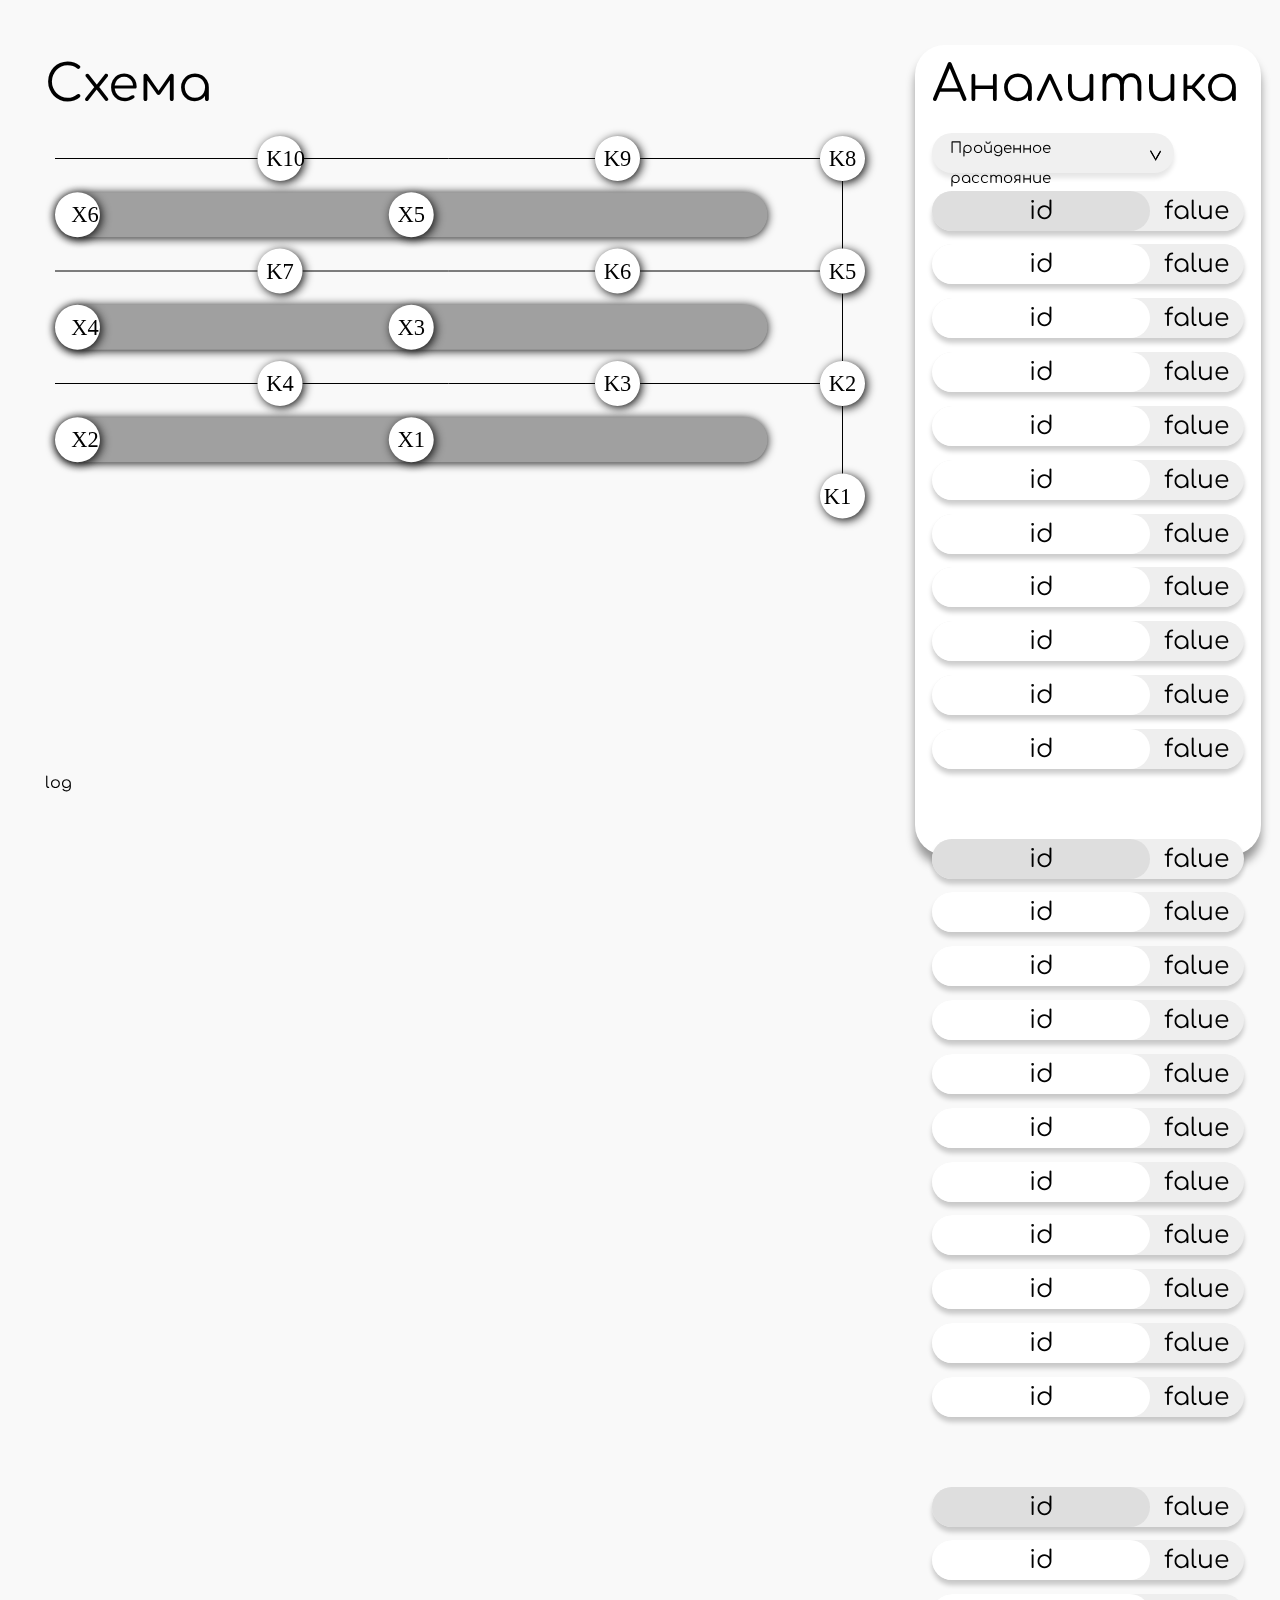
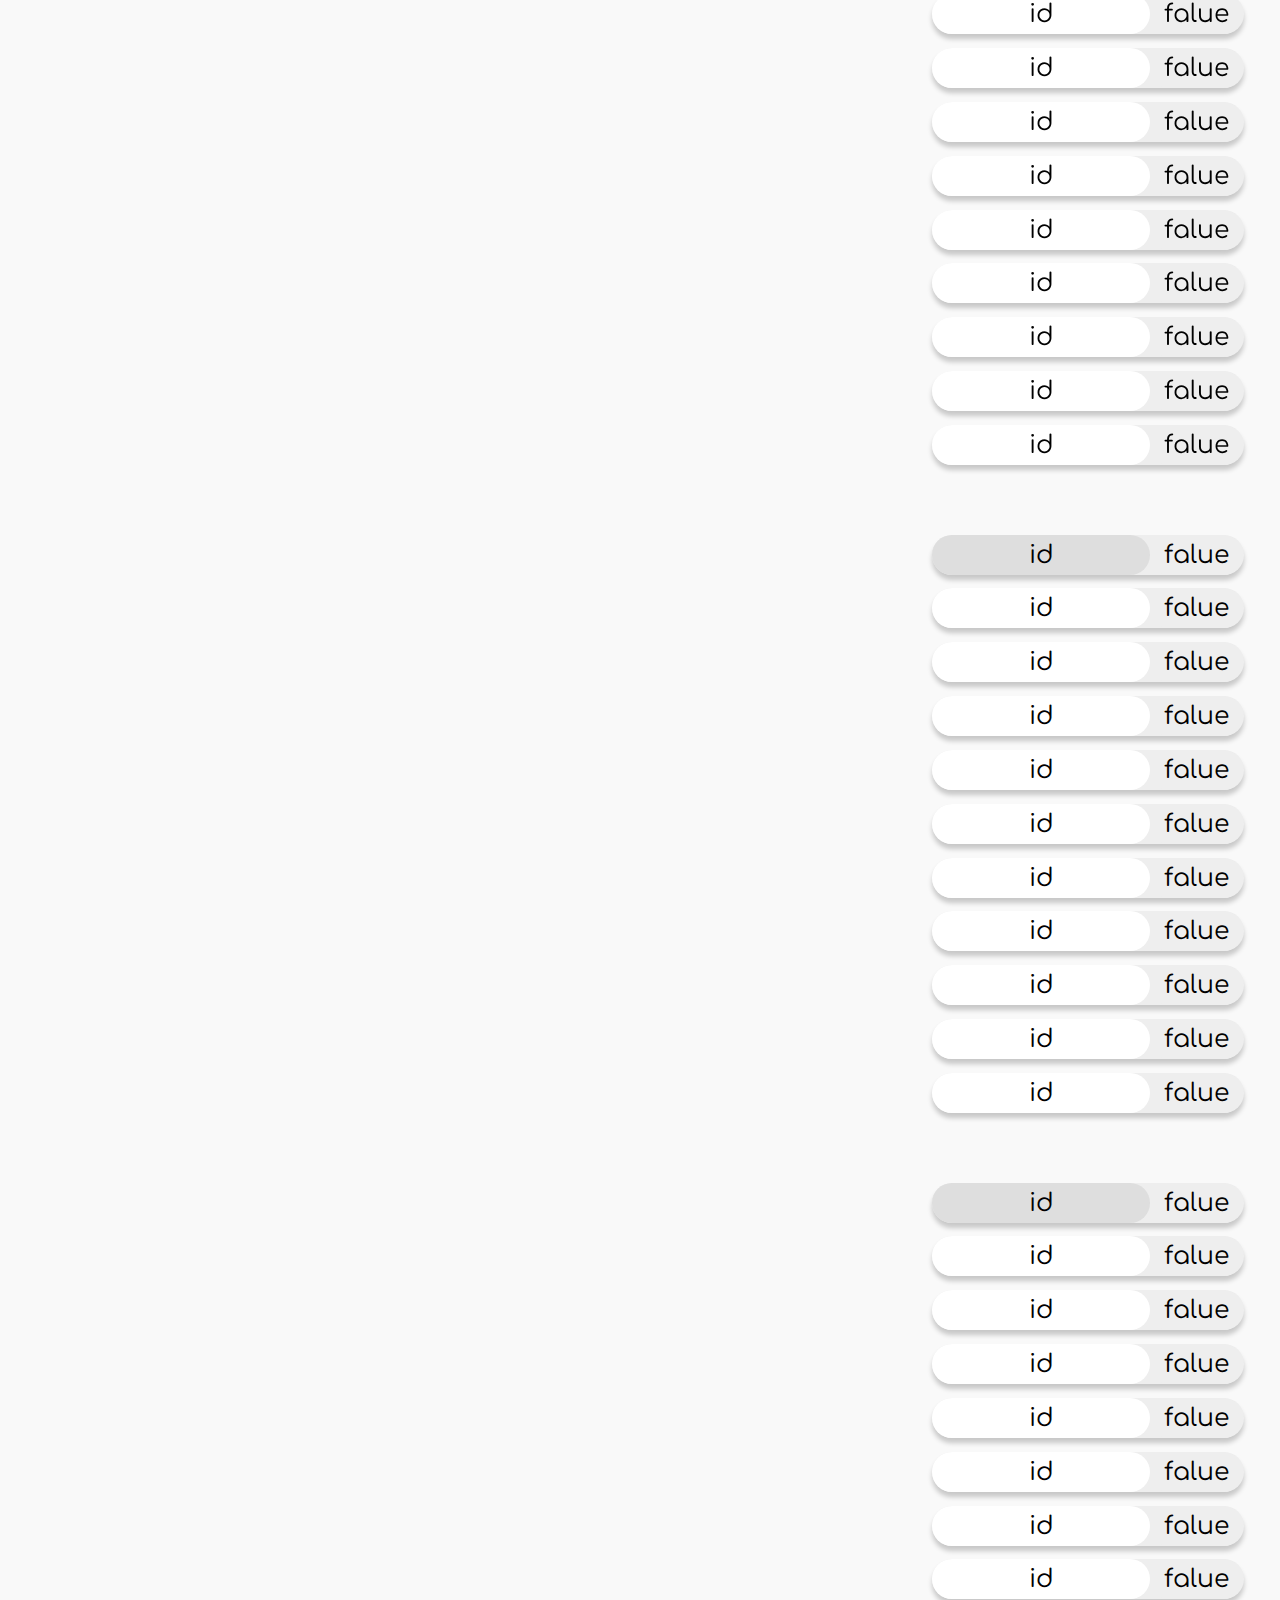
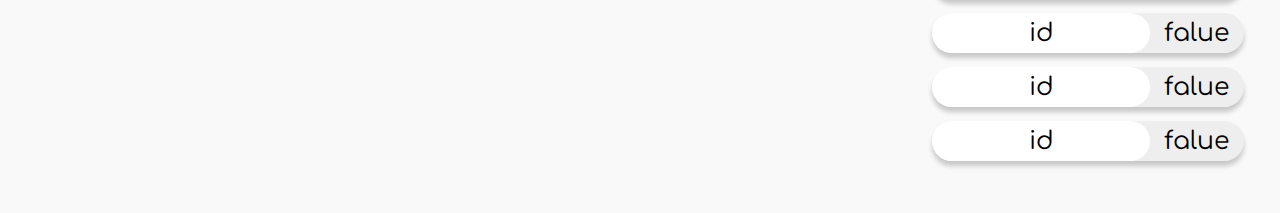
<file: WarehouseHackaton/index.html>
<!DOCTYPE html>
<html lang="en">
<head>
    <meta charset="UTF-8">
    <meta name="viewport" content="width=device-width, initial-scale=1.0">
    <link rel="stylesheet" href="styles/style.css">
    <link rel="preconnect" href="https://fonts.googleapis.com">
    <script src="js/canvas.js"></script>
    <script src="js/analysis.js"></script>
<link rel="preconnect" href="https://fonts.gstatic.com" crossorigin>
<link href="https://fonts.googleapis.com/css2?family=Comfortaa:wght@300;400;700&family=Montserrat:wght@500&family=Unbounded:wght@300&display=swap" rel="stylesheet">
    <title>Мониторинг склада</title>
</head>
<body>
    <div class="left_side">
        <div class="content">
            <div class="scheme_label">Схема</div>
            <div class="scheme" id="scheme">
                <canvas class="scheme_canvas" id='example'>Обновите браузер</canvas>
            </div>
            <script src="js/canvas.js"></script>
            <div class="log">log</div>
        </div>
    </div>
    <div class="right_side">
        <div class="analysis">
            <div class="label">Аналитика</div>
            <div class="dropdown">
                <button>
                    <div class="profile_name" id="p_n">Пройденное расстояние</div>
                    <img src="imgs/arrow.png" alt="" class="img">
                </button>
                <div class="dropdown-options">
                    <a onclick="SetActive(1)">Пройденное расстояние</a>
                    <a onclick="SetActive(2)">Количество выполненных заказов</a>
                    <a onclick="SetActive(3)">Время в движениее</a>
                    <a onclick="SetActive(4)">Время простоя</a>
                    <a onclick="SetActive(5)">Время нахождения в каждом статусе</a>
                </div>
              </div>
            <div class="table_1" id="t_1">
                <div class="table_ladel">
                    <div class="label_id">id</div>
                    <div class="falue">falue</div>
                </div>
                <div class="table_row">
                    <div class="id">id</div>
                    <div class="falue">falue</div>
                </div>
                <div class="table_row">
                    <div class="id">id</div>
                    <div class="falue">falue</div>
                </div>
                <div class="table_row">
                    <div class="id">id</div>
                    <div class="falue">falue</div>
                </div>
                <div class="table_row">
                    <div class="id">id</div>
                    <div class="falue">falue</div>
                </div>
                <div class="table_row">
                    <div class="id">id</div>
                    <div class="falue">falue</div>
                </div>
                <div class="table_row">
                    <div class="id">id</div>
                    <div class="falue">falue</div>
                </div>
                <div class="table_row">
                    <div class="id">id</div>
                    <div class="falue">falue</div>
                </div>
                <div class="table_row">
                    <div class="id">id</div>
                    <div class="falue">falue</div>
                </div>
                <div class="table_row">
                    <div class="id">id</div>
                    <div class="falue">falue</div>
                </div>
                <div class="table_row">
                    <div class="id">id</div>
                    <div class="falue">falue</div>
                </div>
            </div>
            
            <div class="table_1" id="t_2">
                <div class="table_ladel">
                    <div class="label_id">id</div>
                    <div class="falue">falue</div>
                </div>
                <div class="table_row">
                    <div class="id">id</div>
                    <div class="falue">falue</div>
                </div>
                <div class="table_row">
                    <div class="id">id</div>
                    <div class="falue">falue</div>
                </div>
                <div class="table_row">
                    <div class="id">id</div>
                    <div class="falue">falue</div>
                </div>
                <div class="table_row">
                    <div class="id">id</div>
                    <div class="falue">falue</div>
                </div>
                <div class="table_row">
                    <div class="id">id</div>
                    <div class="falue">falue</div>
                </div>
                <div class="table_row">
                    <div class="id">id</div>
                    <div class="falue">falue</div>
                </div>
                <div class="table_row">
                    <div class="id">id</div>
                    <div class="falue">falue</div>
                </div>
                <div class="table_row">
                    <div class="id">id</div>
                    <div class="falue">falue</div>
                </div>
                <div class="table_row">
                    <div class="id">id</div>
                    <div class="falue">falue</div>
                </div>
                <div class="table_row">
                    <div class="id">id</div>
                    <div class="falue">falue</div>
                </div>
            </div>
            
            <div class="table_1" id="t_3">
                <div class="table_ladel">
                    <div class="label_id">id</div>
                    <div class="falue">falue</div>
                </div>
                <div class="table_row">
                    <div class="id">id</div>
                    <div class="falue">falue</div>
                </div>
                <div class="table_row">
                    <div class="id">id</div>
                    <div class="falue">falue</div>
                </div>
                <div class="table_row">
                    <div class="id">id</div>
                    <div class="falue">falue</div>
                </div>
                <div class="table_row">
                    <div class="id">id</div>
                    <div class="falue">falue</div>
                </div>
                <div class="table_row">
                    <div class="id">id</div>
                    <div class="falue">falue</div>
                </div>
                <div class="table_row">
                    <div class="id">id</div>
                    <div class="falue">falue</div>
                </div>
                <div class="table_row">
                    <div class="id">id</div>
                    <div class="falue">falue</div>
                </div>
                <div class="table_row">
                    <div class="id">id</div>
                    <div class="falue">falue</div>
                </div>
                <div class="table_row">
                    <div class="id">id</div>
                    <div class="falue">falue</div>
                </div>
                <div class="table_row">
                    <div class="id">id</div>
                    <div class="falue">falue</div>
                </div>
            </div>
            
            <div class="table_1" id="t_4">
                <div class="table_ladel">
                    <div class="label_id">id</div>
                    <div class="falue">falue</div>
                </div>
                <div class="table_row">
                    <div class="id">id</div>
                    <div class="falue">falue</div>
                </div>
                <div class="table_row">
                    <div class="id">id</div>
                    <div class="falue">falue</div>
                </div>
                <div class="table_row">
                    <div class="id">id</div>
                    <div class="falue">falue</div>
                </div>
                <div class="table_row">
                    <div class="id">id</div>
                    <div class="falue">falue</div>
                </div>
                <div class="table_row">
                    <div class="id">id</div>
                    <div class="falue">falue</div>
                </div>
                <div class="table_row">
                    <div class="id">id</div>
                    <div class="falue">falue</div>
                </div>
                <div class="table_row">
                    <div class="id">id</div>
                    <div class="falue">falue</div>
                </div>
                <div class="table_row">
                    <div class="id">id</div>
                    <div class="falue">falue</div>
                </div>
                <div class="table_row">
                    <div class="id">id</div>
                    <div class="falue">falue</div>
                </div>
                <div class="table_row">
                    <div class="id">id</div>
                    <div class="falue">falue</div>
                </div>
            </div>
            
            <div class="table_1" id="t_5">
                <div class="table_ladel">
                    <div class="label_id">id</div>
                    <div class="falue">falue</div>
                </div>
                <div class="table_row">
                    <div class="id">id</div>
                    <div class="falue">falue</div>
                </div>
                <div class="table_row">
                    <div class="id">id</div>
                    <div class="falue">falue</div>
                </div>
                <div class="table_row">
                    <div class="id">id</div>
                    <div class="falue">falue</div>
                </div>
                <div class="table_row">
                    <div class="id">id</div>
                    <div class="falue">falue</div>
                </div>
                <div class="table_row">
                    <div class="id">id</div>
                    <div class="falue">falue</div>
                </div>
                <div class="table_row">
                    <div class="id">id</div>
                    <div class="falue">falue</div>
                </div>
                <div class="table_row">
                    <div class="id">id</div>
                    <div class="falue">falue</div>
                </div>
                <div class="table_row">
                    <div class="id">id</div>
                    <div class="falue">falue</div>
                </div>
                <div class="table_row">
                    <div class="id">id</div>
                    <div class="falue">falue</div>
                </div>
                <div class="table_row">
                    <div class="id">id</div>
                    <div class="falue">falue</div>
                </div>
            </div>
            
        </div>
    </div>
</body>
</html>
</file>
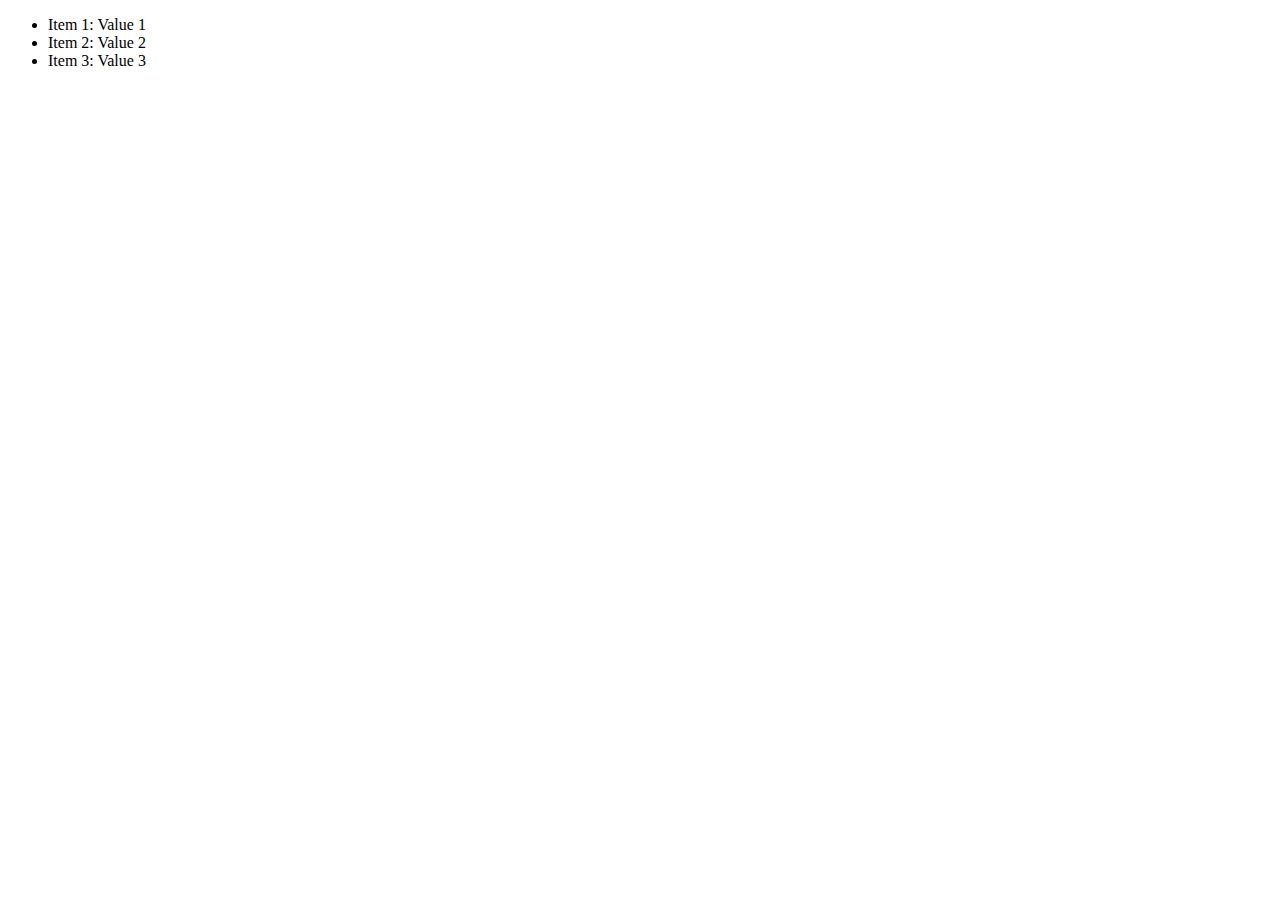
<file: templates/check.html>
<!DOCTYPE html>
<html>
<head>
  <title>Add HTML Elements from an Array of Objects</title>
</head>
<body>
  <ul id="elementList"></ul>

  <script>
    // Function to add HTML elements from an array of objects
    function addElementsFromArray(arrayOfObjects) {
      const elementList = document.getElementById('elementList');

      arrayOfObjects.forEach(function (object) {
        const listItem = document.createElement('li');
        listItem.textContent = `${object.name}: ${object.value}`;
        elementList.appendChild(listItem);
      });
    }

    // Example array of objects
    const arrayOfObjects = [
      { name: 'Item 1', value: 'Value 1' },
      { name: 'Item 2', value: 'Value 2' },
      { name: 'Item 3', value: 'Value 3' },
    ];

    // Call the function to add elements to the list
    addElementsFromArray(arrayOfObjects);
  </script>
</body>
</html>
</file>
<file: WarehouseHackaton/styles/style.css>
body, html{
    height: 100%;
    width: 100%;
    margin: 0;
    display: flex;
    font-family: 'Comfortaa', sans-serif;
    background-color: #F9F9F9;

}
.left_side{
    position: relative;
    top: 0%;
    left: 0%;
    height: 100%;
    width: 70%;
    background-color: rgba(165, 42, 42, 0);
}
.content{
    position: relative;
    height: 90%;
    width: 90%;
    margin: auto;
    top: 5%;
    background-color: rgba(255, 255, 255, 0);
}
.right_side{
    position: relative;
    top: 0%;
    left: 0%;
    height: 100%;
    width: 30%;
    background-color: rgba(255, 0, 0, 0);
}
.analysis{
    position: relative;
    height: 90%;
    width: 90%;
    margin: auto;
    top: 5%;
    background-color: white;
    border-radius: 30px;
    box-shadow: 0px 10px 10px 0px rgba(0,0,0,0.4);
}
.scheme_label{
    position: relative;
    top: 0%;
    left: 0%;
    width: 90%;
    height: 10%;
    background-color: rgba(0, 0, 255, 0);
    font-size: 50px;
    line-height: 80px;
}
.label{
    position: relative;
    top: 0%;
    left: 5%;
    width: 90%;
    height: 10%;
    background-color: rgba(0, 0, 255, 0);
    font-size: 50px;
    line-height: 80px;
}
.scheme{
    position: relative;
    top: 0%;
    width: 100%;
    height: 80%;
}
.log{
    position: relative;
    top: 0%;
    width: 100%;
    height: 10%;
    background-color: rgba(255, 0, 221, 0);
}
.dropdown {
    position: relative;
    top: 0%;
    margin-top: 2%;
    left: 5%;
    width: 70%;
    height: 5%;
    background-color: rgba(255, 100, 100, 0);
    z-index: 10;
}

button{
    border:none;
    border-radius:5px;
    width: 100%;
    height: 100%;
    font-size:10px;
    cursor:pointer;
    background-color: #F0F0F0;
    border-radius: 50px;
    display: flex;
    font-family: 'Comfortaa', sans-serif;
    box-shadow: 0px 5px 5px 0px rgba(0,0,0,0.1);
}
.profile_name{
    position: relative;
    left: 5%;
    width: 85%;
    height: 100%;
    background-color: rgba(0, 255, 0, 0);
    font-size: 15px;
    line-height: 30px;
    text-align: left;
}
.img{
    position: relative;
    top: 20%;
    left: 7%;
    width: 5%;
    height: 50%;
    background-color: rgba(0, 255, 255, 0);
}

button:hover{
    background-color:#ddd;
}

.dropdown-options {
    display: none;
    position: absolute;
    overflow: auto;
    background-color:#fff;
    border-radius:5px;
    box-shadow: 0px 10px 10px 0px rgba(0,0,0,0.4);
    width: 100%;
}

.dropdown:hover .dropdown-options {
    display: block;
}

.dropdown-options a {
    display: block;
    color: #000000;
    padding: 5px;
    text-decoration: none;
    padding:20px 40px;
    cursor: pointer;
}

.dropdown-options a:hover {
    color: #0a0a23;
    background-color: #ddd;
    border-radius:5px;
}
.table_ladel{
    display: flex;
    position: relative;
    margin-top: 5%;
    left: 5%;
    width: 90%;
    height: 40px;
    background-color: #EEEEEE;
    border-radius: 50px;
    box-shadow: 0px 5px 5px 0px rgba(0,0,0,0.2);
}
.label_id{
    background-color: #DEDEDE;
    position: relative;
    width: 70%;
    height: 100%;
    border-radius: 50px;
    text-align: center;
    font-size: 25px;
    line-height: 40px;
}
.id{
    position: relative;
    width: 70%;
    height: 100%;
    background-color: rgb(255, 255, 255);
    border-radius: 50px;
    text-align: center;
    font-size: 25px;
    line-height: 40px;
}
.falue{
    position: relative;
    width: 30%;
    height: 100%;
    background-color: #EEEEEE;
    border-radius: 50px;
    text-align: center;
    font-size: 25px;
    line-height: 40px;
}
.table_row{
    display: flex;
    position: relative;
    margin-top: 4%;
    margin-left: 5%;
    width: 90%;
    height: 40px;
    background-color: #EEEEEE;
    border-radius: 50px;
    box-shadow: 0px 5px 5px 0px rgba(0,0,0,0.2);
}

.customElement {
    position: absolute;
    background-color: #FFD700;
    width: 40px;
    height: 40px;
    border-radius: 30px;
    font-size: 15px;
    text-align: center;
    line-height: 40px;
    cursor: pointer;
}
.forklyft_dashboard {
    position: absolute;
    top: -140px;
    right: -210px;
    background-color: #FFD700;
    width: 190px;
    height: 130px;
    border-radius: 15px;
    padding: 10px;
}
.dashboard_label{
    position: relative;
    width: 100%;
    font-size: 20px;
    text-align: center;
}
.dashboard_row{
    position: relative;
    width: 100%;
    font-size: 15px;
    line-height: 20px;
    margin-top: 1px;
}
.table_1{
    overflow: auto;
    height: 80%;
}
</file>
